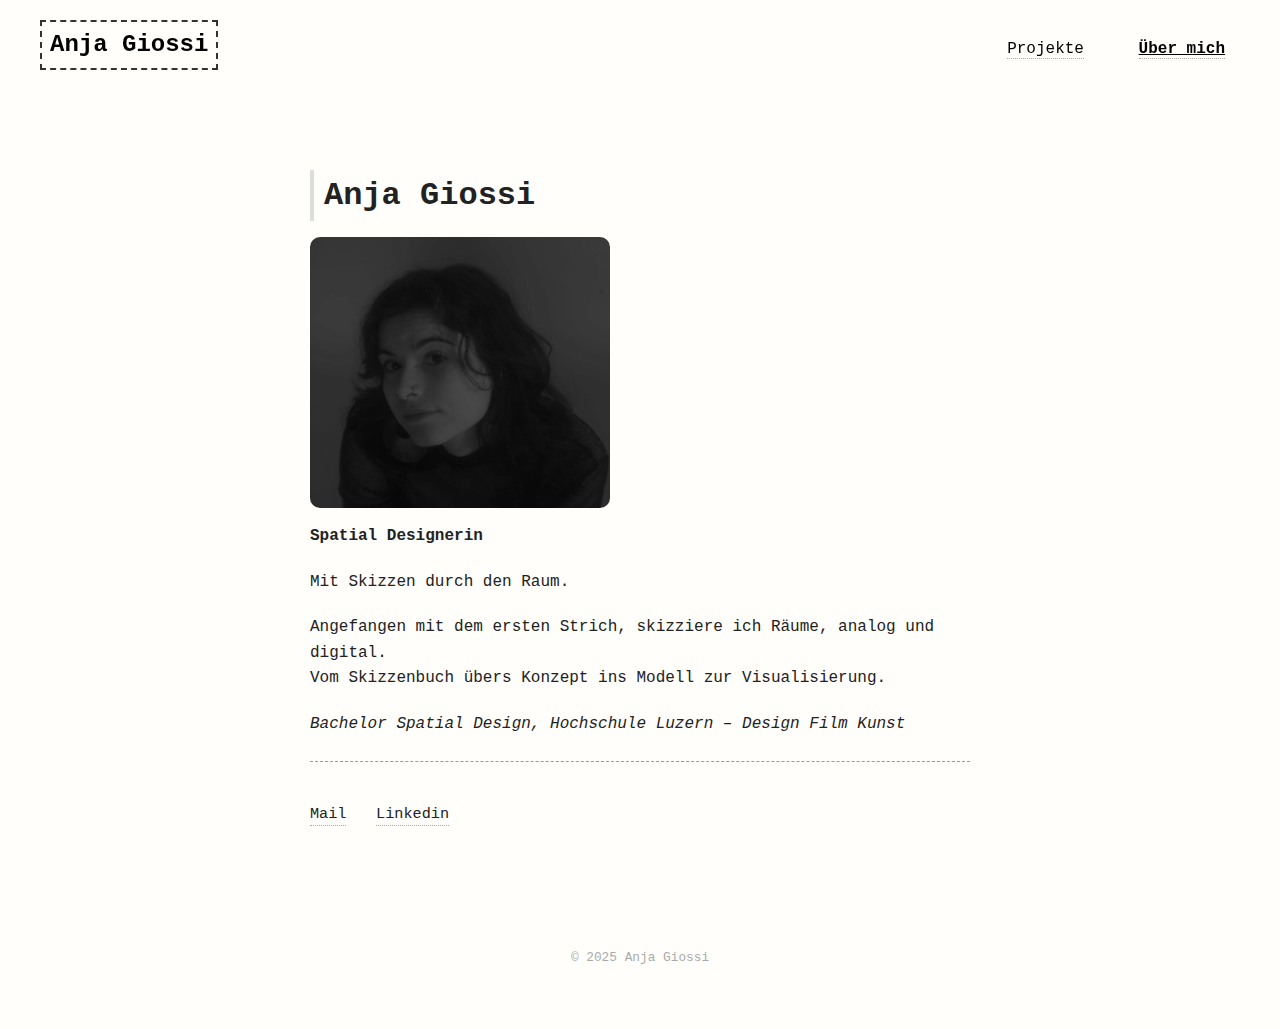
<file: ueber-mich.html>
<!DOCTYPE html>
<html lang="de">
<head>
  <meta charset="UTF-8" />
  <meta name="viewport" content="width=device-width, initial-scale=1.0" />
  <title>Über mich – Anja Giossi</title>
  <link rel="stylesheet" href="style.css" />
   <script src="main.js?v=1" defer></script>
</head>
<body>
  <header>
    <div class="header-container">
      <div class="logo"><a href="index.html">Anja Giossi</a></div>
      <nav aria-label="Hauptnavigation">
        <a href="projekte.html">Projekte</a>
        <a href="ueber-mich.html" class="active">Über mich</a>
      </nav>
    </div>
  </header>

  <main>
    <section id="about" class="projekt-einzeln">
      <!-- Titel -->
      <h1>Anja Giossi</h1>

      <!-- Portrait (bleibt klein/graziler) -->
      <img src="Portrait.jpg" alt="Portrait von Anja Giossi" class="portrait" />

      <!-- Rolle -->
      <p><strong>Spatial Designerin</strong></p>

      <!-- Text (in gleicher Reihenfolge wie zuvor) -->
      <p>Mit Skizzen durch den Raum.</p>
      <p class="about-lead">
  <span>Angefangen mit dem ersten Strich, skizziere ich Räume, analog und digital.</span>
  <span>Vom Skizzenbuch übers Konzept ins Modell zur Visualisierung.</span>
</p>

        <p><em>Bachelor Spatial Design, Hochschule Luzern – Design Film Kunst</em></p>

      <div class="detail-separator" aria-hidden="true"></div>

<nav class="kontakt-links" aria-label="Kontakt">
  <a href="mailto:anjagiossi@hotmail.com">Mail</a>
  <a href="https://www.linkedin.com/in/anja-giossi-1b30a621b" target="_blank" rel="noopener">Linkedin</a>
</nav>
    </section>
  </main>

  <footer>
    <p>&copy; 2025 Anja Giossi</p>
  </footer>
</body>
</html>
</file>
<file: style.css>
html {
  scroll-behavior: smooth;
}

* {
  margin: 0;
  padding: 0;
  box-sizing: border-box;
}

body {
  font-family: 'Courier New', monospace;
  background: #fffefb;
  color: #222;
  line-height: 1.6;
  padding: 40px;
}

header {
  position: fixed;      /* fixiert oben */
  top: 0;
  left: 0;
  width: 100%;
  z-index: 1000;        /* immer oben */
}

.header-container {
  display: flex;
  justify-content: space-between;
  align-items: center;
  padding: 20px 40px;
}

.header-container .logo a {
  text-decoration: none;
  font-size: 1.5rem;
  color: #000;
}

.header-container nav a {
  margin-left: 30px;
  text-decoration: none;
  color: #000;
  font-size: 1rem;
}

.header-container nav a:hover {
  opacity: 0.7;
}

nav a.active {
  text-decoration: underline;
  font-weight: bold;
}

.logo {
  font-weight: bold;
  font-size: 1.2rem;
  border: 2px dashed #333;
  padding: 4px 8px;
  display: inline-block;
}

.logo a {
  text-decoration: none;
  color: inherit;
}

nav {
  margin-top: 10px;
}

nav a {
  text-decoration: none;
  color: #555;
  margin-right: 15px;
  font-size: 0.9rem;
  border-bottom: 1px dotted #aaa;
}

main {
  margin-top: 100px;
  max-width: 700px;
  margin-left: auto;
  margin-right: auto;
}

section {
  margin-bottom: 60px;
}

h1, h2, h3 {
  font-family: 'Courier New', monospace;
  border-left: 4px solid #ddd;
  padding-left: 10px;
  margin-bottom: 10px;
}

.projekt {
  margin-bottom: 30px;
  padding-left: 10px;
  border-left: 1px dashed #999;
}

.projekt-datum {
  font-size: 0.9rem;
  color: #555;
  margin-top: 10px;
  margin-bottom: 0;
}

a {
  color: #222;
}

footer {
  text-align: center;
  font-size: 0.8rem;
  color: #aaa;
  margin-top: 60px;
}

#hero {
  height: 100vh;
  display: flex;
  align-items: center;
  justify-content: center;
  overflow: hidden;
  position: relative;
}

#hero video,
#hero img {
  width: 100%;
  height: 100%;
  object-fit: cover;
}

.portrait {
  max-width: 300px;
  width: 100%;
  border-radius: 10px;
  display: block;
  margin: 1rem 0;
}

.projekt-grid {
  display: grid;
  grid-template-columns: repeat(auto-fit, minmax(300px, 1fr));
  gap: 40px;
  margin-top: 40px;
}

.projekt-grid img {
  width: 100%;
  height: auto;
  display: block;
  object-fit: cover;
  border-radius: 8px;
}

.projekt-einzeln {
  max-width: 900px;
  margin: 80px auto;
  padding: 0 20px;
   margin-bottom: 8px; /* Abstand zwischen Titel und Bild */
}

.projektbild {
  width: 100%;
  margin: 40px 0;
  border-radius: 8px;
}

.zurueck {
  text-align: center;
  margin-top: 60px;
}

.zurueck a {
  text-decoration: none;
  color: inherit;
  font-size: 0.9rem;
  opacity: 0.6;
}

.projekte-titel {
  text-align: center;
  font-size: 3rem;
  margin-bottom: 40px;
  /* Kein sticky, bleibt einfach oben auf der Seite */
}

/* Projektseite: Container für Projekte */
.projekt-container {
  display: grid;
  grid-template-columns: repeat(3, minmax(280px, 1fr)); /* min 280px, max so breit wie möglich */
  gap: 40px; /* Abstand zwischen Projekten */
  padding: 0 40px 40px;
}

/* Responsiv für kleinere Bildschirme */
@media (max-width: 1000px) {
  .projekt-container {
    grid-template-columns: repeat(2, 1fr); /* 2 Spalten bei mittleren Bildschirmen */
  }
}

@media (max-width: 650px) {
  .projekt-container {
    grid-template-columns: 1fr; /* 1 Spalte auf Handys */
  }
}

.projekt {
  background-color: rgba(255, 255, 255, 0.8);
  padding: 20px;
  border-radius: 10px;
  transition: transform 0.3s;
}

.projekt:hover {
  transform: scale(1.02);
}

.projekt img {
  width: 100%;
  height: auto;
  display: block;
  margin-bottom: 10px;
  object-fit: cover;
}

.projekt a {
  text-decoration: none;
  color: inherit;
}

.projekt a:hover h2 {
  text-decoration: underline;
}

.seiten-titel {
  font-family: 'Courier New', monospace;
  border-left: 4px solid #ddd;  /* linker Rahmen wie auf Über mich */
  padding-left: 10px;           /* Abstand zwischen Rahmen und Text */
  margin: 100px 0 40px 0;       /* oben: 100px passend zum Header, unten: 40px */
  font-size: 2.5rem;            /* gleiche Größe wie Über mich (falls kleiner als .projekte-titel) */
  color: #222;
}

p {
  margin-bottom: 20px; /* Abstand nach jedem Absatz */
}

.bild-container {
  position: relative;
  width: 100%;
  aspect-ratio: 4 / 3; /* z. B. 4:3 Verhältnis */
  overflow: hidden;
}

.bild-container img {
  width: 100%;
  height: 100%;
  object-fit: cover;
  border-radius: 8px;
  display: block;
}

.bild-container .skizze {
  position: absolute;
  top: 0;
  left: 0;
  transition: opacity 0.3s ease;
  z-index: 2; /* Skizze liegt oben */
}

.bild-container:hover .skizze {
  opacity: 0; /* Skizze verschwindet beim Hover */
}

/* Hero-Bild im Projekt */
.bild-container.hero-container {
   width: 100%;          /* volle Breite des Textbereichs */
  height: auto;         /* Höhe automatisch nach Bild */
  margin-bottom: 0;     /* Abstand zum Datum minimal */
}

.bild-container.hero-container img {
  width: 100%;          /* passt sich der Breite an */
  height: auto;         /* proportional */
  object-fit: contain;  /* kein Abschneiden */
  border-radius: 16px;  /* falls du runde Ecken willst */
  display: block;       /* entfernt kleine Abstände unter Bildern */
}

/* Projekt Detailseite */

.projekt-einzeln {
  max-width: 1000px;   /* breiter als Über-mich-Seite, damit Bilder wirken */
  margin: 120px auto;  /* Abstand unter Header */
  padding: 0 20px;
}

.projektbild {
  width: 100%;
  border-radius: 8px;
  margin-top: 0;
  margin-bottom: 10px;
}

.projektbild.hero {
 margin-top: 0;       /* kein Abstand nach oben */
  margin-bottom: 10px; /* nur kleiner Abstand nach unten */
  border-radius: 0;    /* hero vollflächig wirken lassen */
}

.hero-datum {
  font-family: 'Courier New', monospace;
  font-size: 0.9rem;
  color: #555;
   margin-top: 0; /* entfernt extra Abstand oben */
  margin-bottom: 2rem; /* Abstand zum nächsten Abschnitt */
  text-align: left;
  /* border-left: 1px dashed #999;
  padding-left: 10px; */
  display: inline-block;
}

.zurueck {
  text-align: center;
  margin-top: 60px;
}

.zurueck a {
  text-decoration: none;
  color: inherit;
  font-size: 0.9rem;
  opacity: 0.6;
}


/* Lightbox Overlay */
.lightbox {
  display: none;              /* Unsichtbar am Anfang */
  position: fixed;
  z-index: 2000;              /* über allem */
  left: 0;
  top: 0;
  width: 100%;
  height: 100%;
  overflow: auto;
  background-color: rgba(0,0,0,0.8); /* dunkler Hintergrund */
  justify-content: center;
  align-items: center;
}

/* Bild in der Lightbox */
.lightbox-content {
  max-width: 90%;
  max-height: 90%;
  margin: auto;
  display: block;
  border-radius: 10px;
}

/* Schließen-Button */
.lightbox .close {
  position: absolute;
  top: 20px;
  right: 40px;
  color: white;
  font-size: 40px;
  font-weight: bold;
  cursor: pointer;
}

/* Mehrere Bilder durchklicken */
.galerie-beschreibung {
  font-weight: bold;
  margin-top: 40px;  /* Abstand nach vorherigem Text / Galerie */
  margin-bottom: 10px; /* Abstand zur Bilderreihe */
}

#lightbox {
  display: none;
  position: fixed;
  z-index: 2000;
  left: 0;
  top: 0;
  width: 100%;
  height: 100%;
  background: rgba(0,0,0,0.9);
  justify-content: center;
  align-items: center;
}

#lightbox-img {
  max-width: 90%;
  max-height: 80%;
  border-radius: 10px;
}

.close {
  position: absolute;
  top: 20px;
  right: 40px;
  color: white;
  font-size: 3rem;
  cursor: pointer;
}

.nav span {
  position: absolute;
  top: 50%;
  color: white;
  font-size: 3rem;
  cursor: pointer;
  user-select: none;
  padding: 10px;
}

.nav .prev {
  left: 20px;
}

.nav .next {
  right: 20px;
}

.projekt-video {
  margin-top: 20px; /* Abstand zu vorherigen Inhalten */
}

.projekt-container {
  max-width: 900px; /* gleiche Breite wie der Text */
  margin: 0 auto;   /* zentriert auf der Seite */
  padding: 0 20px;  /* etwas Abstand zum Rand */
}



/* Für alle Bilderreihen */
.bilder-reihe, .bilder-galerie, .bilder-grid {
  display: flex;
  gap: 10px;
  margin-bottom: 20px;
}

.bilder-reihe img, .bilder-galerie img, .bilder-grid img {
  flex: 1;
  max-height: 300px; /* passt sich Textbereich an */
  width: auto;
  object-fit: cover;
  border-radius: 8px; /* gleiche Rundung wie bei anderen Bildern */
}

/* Wenn du die volle Breite aufteilen willst */
.bilder-galerie img, .bilder-grid img {
  flex: 1; /* Bilder teilen sich den Platz gleichmäßig */
}

/* Kontakt Links ueber-mich */
.kontakt-links {
  margin-top: 40px; /* Abstand nach dem Text */
  text-align: left; /* linksbündig wie dein Text */
}

.kontakt-links hr {
  border: none;
  border-top: 1px dashed #999; /* gestrichelte Linie */
  margin-bottom: 15px; /* Abstand zu den Links */
}

.kontakt-links a {
  text-decoration: none;
  color: #222;
  margin-right: 20px;
  font-family: 'Courier New', monospace;
  font-size: 0.95rem;
  border-bottom: 1px dotted #aaa; /* wie bei Projekten */
  padding-bottom: 2px;
}

.kontakt-links a:hover {
  opacity: 0.7;
  border-bottom-color: #222; /* beim Hover etwas dunkler */
}

.detail-separator {
  border-top: 1px dashed #999; /* gleiche Farbe und Stil wie bei den anderen Linien */
  margin: 24px 0;              /* Abstand ober- und unterhalb der Linie */
  width: 100%;                 /* volle Breite des Containers */
}

/* Versuch Projektseite */

.bilder-galerie-full .bild-container img {
   width: 100%;        /* passt Bild an Containerbreite an */
  height: auto;       /* Hochformat bleibt vollständig */
  border-radius: 12px;
  cursor: pointer;
  object-fit: contain;  /* bleibt für kleine Vorschaubilder */
}

.bilder-galerie-full img {
  width: 100%;
  height: auto;
  max-width: 1200px;
  border-radius: 12px;
  cursor: pointer;
  object-fit: contain; /* Hochformat bleibt sichtbar */
}

/* Grundstil für beide Lightboxes */
.lightbox {
  display: none; /* unsichtbar, bis aktiviert */
  position: fixed;
  top: 0;
  left: 0;
  width: 100%;
  height: 100%;
  background: rgba(0,0,0,0.6);
  justify-content: center;
  align-items: center;
  z-index: 1000;
}

/* Bildcontainer als zentriertes Popup */
.lightbox img {
  max-width: 80%;
  max-height: 80%;
  width: auto;
  height: auto;
  border-radius: 8px;
  object-fit: contain;
}

/* Galerie-Lightbox */
#galerie-lightbox img {
  max-width: 80%;
  max-height: 80%;
  width: auto;        /* proportional skalieren */
  height: auto;
  border-radius: 12px;
  object-fit: contain; /* hochformatige Bilder werden komplett angezeigt */
}

/* Close-Button */
.lightbox .close {
  position: absolute;
  top: 20px;
  right: 30px;
  font-size: 2rem;
  color: white;
  cursor: pointer;
}

/* Navigation für Galerie */
.lightbox .nav span {
  position: absolute;
  top: 50%;
  font-size: 2rem;
  color: white;
  cursor: pointer;
  user-select: none;
  padding: 0;               /* Kein Padding mehr */
  background: none;          /* Kein Hintergrund */
  border-radius: 0;          /* Keine Abrundung */
  transform: translateY(-50%);
  transition: opacity 0.2s;
}

.lightbox .nav span:hover {
  opacity: 0.7;             /* leichter Hover-Effekt */
}

.lightbox .nav .prev { left: 20px; }
.lightbox .nav .next { right: 20px; }

/* Optional: Hover-Effekt, damit man sieht, dass es klickbar ist */
.bild-container img:hover {
  opacity: 0.9;
  cursor: pointer;
}

.hero-container {
margin-bottom: 0; /* Abstand zwischen Bild und Datum */
  border-radius: 12px; /* runde Ecken für das Hero-Bild */
  overflow: hidden;
}

.hero-container img {
  width: 100%;
  height: auto; /* Hochformatbilder werden nicht abgeschnitten */
  object-fit: cover; /* Bild füllt den Container und behält Proportionen */
  display: block;
}

.hero-datum {
  font-family: 'Courier New', monospace;
  font-size: 0.9rem;
  color: #555;
  margin: 0 0 30px 0;  /* direkt unter Bild, dann Abstand nach unten */
  text-align: left;
  /* border-left: 1px dashed #999;
  padding-left: 10px; */
  display: inline-block;
}

/* Hero Lightbox (falls nötig) */
#hero-lightbox img {
  max-width: 80%;
  max-height: 80%;
  width: auto;
  height: auto;
  border-radius: 12px;
  object-fit: contain;
}

/* Landing Page */
body.no-scroll {
  overflow: hidden; /* scrollen nur auf Landing-Page deaktiviert */
}


.landing-container {
  display: flex;
  flex-direction: column;
  justify-content: center; /* vertikale Mitte */
  align-items: center;     /* horizontale Mitte */
  height: 100vh;
  text-align: center;
}

.name {
  font-size: 5rem;
  margin: 0;
  opacity: 0;
  transform: translateY(-20px);
  animation: fadeInUp 1s ease forwards;
}

.link-dezent {
  margin-top: 1rem;
  font-size: 1rem;
  color: #555;
  text-decoration: none;
  opacity: 0;
  transform: translateY(-10px);
  animation: fadeInUp 1s ease forwards 0.5s; /* verzögert einblenden */
}

@keyframes fadeInUp {
  to {
    opacity: 1;
    transform: translateY(0);
  }
}

.landing-name {
  font-size: 4rem; /* sehr groß */
  margin: 0;
}

.landing-subtitle {
  font-size: 1.5rem;
  margin: 0.5rem 0 2rem 0;
  font-weight: normal;
  color: #555; /* dezenter Untertitel */
}

.landing-link {
  font-size: 1rem;
  color: #000;
  text-decoration: none;
  border-bottom: 1px solid #000;
  padding-bottom: 2px;
  transition: color 0.3s, border-color 0.3s;
}

.landing-link:hover {
  color: #ff4f00; /* Akzentfarbe */
  border-color: #ff4f00;
}

/*Projekt einzeln*/
/* Projekt einzeln */
.projekt-einzeln {
  max-width: 1100px;       /* Gesamte Breite für Bilder und Texte */
  margin: 120px auto;      /* Abstand unter Header, mittig auf der Seite */
  padding: 0 20px;
  text-align: left;
}

.projekt-einzeln h1,
.projekt-einzeln h2,
.projekt-einzeln p {
  text-align: left;        /* alles linksbündig */
  max-width: 70ch;         /* bessere Lesbarkeit der Fließtexte */
}

.projektbild {
  width: 100%;
  border-radius: 12px;
  margin-top: 0;
  margin-bottom: 10px;
}

.hero-datum {
  font-family: 'Courier New', monospace;
  font-size: 0.9rem;
  color: #555;
  margin: 0 0 30px 0;
  text-align: left;
  display: inline-block;
}

.galerie-beschreibung {
  font-weight: bold;
  margin-top: 30px;
  margin-bottom: 10px;
  text-align: left;
}

.bilder-galerie-full {
  display: flex;
  gap: 10px;
  margin-top: 0;
  margin-bottom: 20px; /* << Abstand reduziert */
  overflow-x: auto;
}

.bilder-galerie-full .bild-container img {
  border-radius: 12px;
  cursor: pointer;
  object-fit: contain;
}

.projekt-einzeln .zurueck {
  text-align: center;      /* Zurück-Pfeil mittig */
  margin-top: 40px;
}

footer {
  text-align: center;      /* Footer mittig */
}

/* Landing Page volle Mitte */
body.landing-page.no-scroll {
  height: 100vh;       /* ganze Höhe */
  overflow: hidden;    /* kein Scrollen */
  margin: 0;
}

.landing {
  height: 100%;
  display: flex;
  align-items: center;    /* vertikal Mitte */
  justify-content: center;/* horizontal Mitte */
  text-align: center;     /* Texte zentriert */
}

.landing-container {
  max-width: 90%;
}

/* Name + Animation + Cursor */
.landing-name {
  font-family: 'Courier New', monospace;
  font-size: clamp(3rem, 8vw, 5rem);
  margin: 0;
  opacity: 0;
  transform: translateY(-8px);
  animation: fadeInUp 700ms ease forwards;
  position: relative;
  display: inline-block;
}

.landing-name::after {
  content: "";
  display: inline-block;
  width: 0;
  height: 1.05em;
  border-right: 2px solid #222;
  margin-left: 6px;
  vertical-align: -0.15em;
  animation: caretBlink 1s steps(1) infinite;
}

@keyframes caretBlink { 50% { border-right-color: transparent; } }

.landing-subtitle {
  font-size: clamp(1rem, 2.2vw, 1.4rem);
  color: #555;
  margin: 0.5rem 0 2rem 0;
  opacity: 0;
  transform: translateY(-6px);
  animation: fadeInUp 700ms ease forwards 150ms;
}

.landing-link {
  font-size: 1rem;
  text-decoration: none;
  color: #000;
  border-bottom: 1px dashed #222;
  padding-bottom: 2px;
  opacity: 0;
  transform: translateY(-4px);
  animation: fadeInUp 700ms ease forwards 300ms;
  transition: opacity 0.25s;
}

.landing-link:hover { opacity: 0.6; }

.landing-actions {
  display: inline-flex;
  gap: 1.25rem;
  justify-content: center; /* zentriert, weil die Landing mittig ist */
  align-items: baseline;
}

.landing-actions .cta-primary {
  text-decoration: none;
  border-bottom: 1px solid #000;   /* klarer, stärker */
  color: #000;
  padding-bottom: 2px;
}

.landing-actions .cta-secondary {
  text-decoration: none;
  border-bottom: 1px dotted #222;  /* dezenter, skizzenhaft */
  color: #222;
  opacity: 0.85;
}

.landing-actions a:focus {
  outline: 2px dashed #222;        /* skizzenhafter Fokus */
  outline-offset: 3px;
}

/* Landing – vertikale Links, klarer Hover/Fokus */
.landing-actions{
  display: inline-flex;
  flex-direction: column;   /* untereinander */
  gap: 0.8rem;
  align-items: center;      /* zentriert in der Mitte des Screens */
  margin-top: 0.25rem;
}

/* Basis: größere Klickflächen, skizzenhafte Unterstreichung */
.landing-actions a{
  display: inline-block;
  font-family: 'Courier New', monospace;
  font-size: 1rem;
  color: #000;
  text-decoration: none;
  padding: 6px 2px;         /* bessere Hit-Area */
  border-bottom: 1px dotted #222;
  transition: transform .15s ease, color .15s ease, border-color .15s ease, opacity .15s ease, background-color .15s ease;
  outline: none;
}

/* Primärer Call-to-Action optisch etwas stärker */
.landing-actions .cta-primary{
  border-bottom-style: solid;
}

/* Hover: klarer Hinweis (Farbe + leichte Bewegung) */
@media (hover:hover){
  .landing-actions .cta-primary:hover{
    color: #ff4f00;
    border-color: #ff4f00;
    transform: translateX(3px);    /* „Pfeil bewegt sich“ Gefühl */
    background-color: rgba(0,0,0,0.04);
  }
  .landing-actions .cta-secondary:hover{
    color: #000;
    border-color: #000;
    transform: translateX(2px);
    opacity: 0.85;
    background-color: rgba(0,0,0,0.03);
  }
}

/* Tastatur-Fokus gut sichtbar (skizzenhaft) */
.landing-actions a:focus-visible{
  outline: 2px dashed #222;
  outline-offset: 3px;
}

/* dezentes Fade-in wie beim Titel/Untertitel */
.landing-actions .cta-primary{
  opacity: 0; transform: translateY(-4px);
  animation: fadeInUp 700ms ease forwards 300ms;
}
.landing-actions .cta-secondary{
  opacity: 0; transform: translateY(-2px);
  animation: fadeInUp 700ms ease forwards 450ms;
}

/* Name als Link – minimal, aber klar klickbar */
.landing-name-link{
  color: #000;
  text-decoration: none;
  border-bottom: 1px dotted transparent; /* im Normalzustand unsichtbar */
  padding-bottom: 2px;
  display: inline-block;                 /* für kleine Bewegungen beim Hover */
  transition: transform .15s ease, border-color .15s ease, color .15s ease;
  outline: none;
  cursor: pointer;
}

@media (hover:hover){
  .landing-name-link:hover{
    border-bottom-color: #000;           /* skizzenhafter Unterstrich */
    transform: translateX(2px);          /* ganz leichte Bewegung */
  }
}

.landing-name-link:focus-visible{
  outline: 2px dashed #222;              /* skizzenhafter Fokusrahmen */
  outline-offset: 4px;
}

/* 1) bisherigen Caret an .landing-name deaktivieren (falls vorhanden) */
.landing-name::after { content: none !important; }

/* 2) Name als Link: keine Border-Underline mehr */
.landing-name-link{
  color: #000;
  text-decoration: none;            /* Standard: sauber, ohne Unterlinie */
  padding-bottom: 0;                /* keine extra Höhe */
  display: inline-block;
  position: relative;               /* Anker für den Caret */
  transition: transform .15s ease, color .15s ease;
}

/* Unterline nur bei Hover/Fokus – verursacht KEIN Layout-Shift */
@media (hover:hover){
  .landing-name-link:hover{
    text-decoration: underline dotted;
    text-underline-offset: 4px;
    transform: translateX(2px);
  }
}
.landing-name-link:focus-visible{
  outline: 2px dashed #222;
  outline-offset: 4px;
  text-decoration: underline dotted;       /* auch per Tastatur sichtbar */
  text-underline-offset: 4px;
}

/* 3) Caret absolut neben den Text setzen (nimmt keinen Platz ein) */
.landing-name-link::after{
  content: "";
  position: absolute;
  left: 100%;                     /* direkt hinter dem Text */
  top: 0.08em;                    /* leicht nach unten, optisch mittig */
  height: 1em;                    /* orientiert an der Zeilenhöhe */
  width: 2px;
  margin-left: 3px;               /* << enger an den Text ran */
  background: #222;
  animation: caretBlink 1s steps(1) infinite;
}

/* falls caretBlink noch nicht existiert */
@keyframes caretBlink { 50% { opacity: 0; } }

/* Nur EINE Unterstreichung am Namen: text-decoration */
/* Alte Border-/Shadow-Unterstreichungen vollständig aus! */
.landing-name-link,
.landing-name-link:hover,
.landing-name-link:focus-visible{
  border: 0 !important;
  border-bottom: 0 !important;
  box-shadow: none !important;
}

/* Normalzustand: kein Unterstrich */
.landing-name-link{
  color: #000;
  text-decoration: none;
  position: relative;     /* für den Caret */
  display: inline-block;
  transition: transform .15s ease, color .15s ease, text-decoration-color .15s ease;
}

/* Hover: dezenter, punktierter Unterstrich ohne Layout-Shift */
@media (hover:hover){
  .landing-name-link:hover{
    text-decoration-line: underline;
    text-decoration-style: dotted;
    text-decoration-thickness: 1px;   /* fein */
    text-underline-offset: 4px;       /* etwas Luft */
    transform: translateX(2px);
  }
}

/* Tastaturfokus: sichtbar + gleiche Unterstreichung */
.landing-name-link:focus-visible{
  outline: 2px dashed #222;
  outline-offset: 4px;
  text-decoration-line: underline;
  text-decoration-style: dotted;
  text-decoration-thickness: 1px;
  text-underline-offset: 4px;
}

/* Caret dicht am Text, ohne Layout zu verschieben */
.landing-name::after { content: none !important; } /* alten Caret entfernen, falls noch aktiv */
.landing-name-link::after{
  content: "";
  position: absolute;
  left: 100%;
  top: 0.08em;
  height: 1em;
  width: 2px;
  margin-left: 3px;      /* Nähe zum Text; bei Bedarf 2px setzen */
  background: #222;
  animation: caretBlink 1s steps(1) infinite;
}
@keyframes caretBlink { 50% { opacity: 0; } }

/* Karten-Link als Block: Titel + Bild + Datum klickbar */
.projekt-link { display:block; text-decoration:none; color:inherit; }

/* Titel über dem Bild, mit deinem vorhandenen h2-Stil kompatibel */
.projekt-titel{
  margin: 0 0 10px 0;
}

/* Bildcontainer für Overlay (du hast die Basis schon – hier nur sichergestellt) */
.projekt-figure .bild-container,
.projekt .bild-container{
  position: relative;
  width: 100%;
  aspect-ratio: 4 / 3;
  overflow: hidden;
  border-radius: 12px;
}

/* Skizze oben, Farbe unten */
.bild-container .skizze{
  position: absolute;
  inset: 0;
  z-index: 2;
  transition: opacity .3s ease;
  width:100%; height:100%; object-fit: cover; display:block;
}
.bild-container .render{
  width:100%; height:100%; object-fit: cover; display:block;
}

/* Hover: Skizze ausblenden -> Farbe sichtbar */
@media (hover:hover){
  .projekt-link:hover .bild-container .skizze{ opacity: 0; }
}
/* Touch: beim Tippen wird trotzdem das Ziel geöffnet – kein Effekt nötig */

/* Datum unter dem Bild, ohne zusätzlichen Rand */
.projekt-datum{
  margin: 10px 0 0 0;
}

.projekt-container .bild-container{
  position: relative;
  width: 100%;
  aspect-ratio: 4 / 3;
  overflow: hidden;
  border-radius: 12px;
}
.projekt-container .bild-container img{
  width: 100%; height: 100%;
  object-fit: cover;
  display: block;
}
.projekt-container .bild-container .skizze{
  position: absolute;
  inset: 0;
  z-index: 2;
  transition: opacity .3s ease;
  }

  .projekt-link{
  display: block;
  text-decoration: none;
  color: inherit;
}
.projekt-titel{
  margin: 0 0 10px 0; /* etwas Luft zum Bild */
}
.projekt-datum{
  margin: 10px 0 0 0; /* nah am Bild, wie gewünscht */
}

/* header Fixed behalten + dynamische Abstände */
/* === Dynamische Header-Höhe für Abstände & Anker-Jumps === */
:root { --header-h: 80px; }                /* Fallback, wird per JS überschrieben */

html { scroll-padding-top: var(--header-h); } /* #anker landen nicht unter dem Header */

/* Globaler Inhalts-Offset statt fixer 100px */
main { margin-top: calc(var(--header-h) + 12px) !important; }

/* Projekt-Detailseiten dürfen etwas mehr Luft oben haben */
.projekt-einzeln { margin-top: calc(var(--header-h) + 40px); }

/* Landing soll exakt mittig bleiben (kein Offset) */
body.landing-page main { margin-top: 0 !important; }

/* Optional: dezenter Schatten erst NACH Scroll (bleibt dein Look) */
.header--scrolled {
  background: #fffefb;
  box-shadow: 0 2px 8px rgba(0,0,0,.06);
}

/* === Projekt-Detailseiten: Bilder wie "Containerinseli" =================== */

/* Hero: volle Breite, niemals croppen */
.projekt-einzeln .bild-container.hero-container{
  aspect-ratio: auto;            /* überschreibt die globale 4/3-Vorgabe */
  width: 100%;
  height: auto;
  overflow: hidden;
  border-radius: 12px;
}
.projekt-einzeln .bild-container.hero-container img{
  width: 100%;
  height: auto;
  object-fit: contain !important; /* niemals abschneiden */
  display: block;
  border-radius: 12px;
}

/* Galerie: grid, keine erzwungene Höhe/Ratio -> Hochformat wird vollständig gezeigt */
.projekt-einzeln .bilder-galerie-full{
  display: grid;
  grid-template-columns: 1fr;
  gap: 10px;
  margin-top: 0;
  margin-bottom: 20px;            /* kompakter Abschluss */
}
@media (min-width: 780px){
  .projekt-einzeln .bilder-galerie-full{
    grid-template-columns: repeat(3, 1fr);
  }
}

/* Jedes Galerie-Item */
.projekt-einzeln .bilder-galerie-full .bild-container{
  aspect-ratio: auto;             /* KEIN festes 4/3 in der Galerie */
  width: 100%;
  overflow: hidden;
  border-radius: 12px;
}

/* Bilder in der Galerie: immer vollständig anzeigen (keine Beschnitte) */
.projekt-einzeln .bilder-galerie-full .bild-container img,
.projekt-einzeln .bilder-galerie-full img.galerie-img{
  width: 100% !important;
  height: auto !important;
  object-fit: contain !important; /* wichtig für Hochformat */
  display: block;
  max-height: none !important;
  border-radius: 12px;
}

/* Ältere generische Regeln überschreiben (die evtl. croppen/max-height setzen) */
.projekt-einzeln .bilder-reihe img,
.projekt-einzeln .bilder-galerie img,
.projekt-einzeln .bilder-grid img{
  width: 100% !important;
  height: auto !important;
  object-fit: contain !important;
  max-height: none !important;
  border-radius: 12px;
}

/* ===== Galerien: kein horizontales Scrollen, 3 Spalten Desktop, 1 Spalte Mobile ===== */
.bilder-galerie-full,
.bilder-reihe,
.bilder-galerie,
.bilder-grid{
  display: grid !important;
  grid-template-columns: repeat(3, 1fr);
  gap: 10px;
  overflow-x: hidden !important;  /* Scroll-Leiste aus */
  margin-top: 0;                  /* kompakt bleiben */
  margin-bottom: 20px;            /* kleiner Abschluss */
}

@media (max-width: 780px){
  .bilder-galerie-full,
  .bilder-reihe,
  .bilder-galerie,
  .bilder-grid{
    grid-template-columns: 1fr;   /* untereinander am Handy */
  }
}

/* Child-Container normalisieren (alte inline-block + Margins neutralisieren) */
.bilder-galerie-full .bild-container,
.bilder-reihe .bild-container,
.bilder-galerie .bild-container,
.bilder-grid .bild-container{
  display: block !important;
  margin: 0 !important;
}

/* Bilder vollständig zeigen (kein Cropping) – passt auch für Hochformat */
.bilder-galerie-full img,
.bilder-reihe img,
.bilder-galerie img,
.bilder-grid img{
  width: 100% !important;
  height: auto !important;
  object-fit: contain !important;
  border-radius: 12px;
}

/* Schmale Galerie-Variante in Textbreite, linksbündig */
.bilder-galerie--textbreite{
  max-width: 70ch;      /* gleiche Breite wie dein Fließtext */
  margin-right: auto;   /* links ausrichten */
}

/* 2-Spalten-Layout (Desktop), 1 Spalte mobil */
.bilder-galerie--2{
  grid-template-columns: repeat(2, 1fr);
}
@media (max-width: 780px){
  .bilder-galerie--2{
    grid-template-columns: 1fr;
  }
}

/* Wenn weniger als 3 Items drin sind → Textbreite & 2 Spalten */
.bilder-galerie-full:not(:has(.bild-container:nth-child(3))),
.bilder-reihe:not(:has(.bild-container:nth-child(3))){
  max-width: 70ch;
  margin-right: auto;
  grid-template-columns: repeat(2, 1fr);
}
@media (max-width: 780px){
  .bilder-galerie-full:not(:has(.bild-container:nth-child(3))),
  .bilder-reihe:not(:has(.bild-container:nth-child(3))){
    grid-template-columns: 1fr;
  }
}

/* Spezial-Layout: links Portrait (span 2 rows), rechts 2 Querformate untereinander */
.bilder-galerie-full.bilder-galerie--portrait-left-stack{
  display: grid !important;
  grid-template-columns: 1fr 1fr;      /* 2 Spalten */
  gap: 10px;
  align-items: stretch;
}

/* 1. Item (Portrait) über 2 Reihen ziehen + passende Fläche vorgeben */
.bilder-galerie-full.bilder-galerie--portrait-left-stack .bild-container:nth-child(1){
  grid-row: span 2;
  aspect-ratio: 2 / 3;                 /* Portrait-Fläche (Bild bleibt contain, kein Crop) */
  border-radius: 12px;
  overflow: hidden;
}

/* 2. & 3. Item (Querformate) – gestapelt rechts */
.bilder-galerie-full.bilder-galerie--portrait-left-stack .bild-container:nth-child(2),
.bilder-galerie-full.bilder-galerie--portrait-left-stack .bild-container:nth-child(3){
  aspect-ratio: 16 / 9;                /* typische Querformat-Flächen */
  border-radius: 12px;
  overflow: hidden;
}

/* Bilder vollständig anzeigen (kein Zuschneiden) */
.bilder-galerie-full.bilder-galerie--portrait-left-stack .bild-container img{
  width: 100%;
  height: 100%;
  object-fit: contain;                  /* wichtig: komplettes Bild zeigen */
  display: block;
}

/* Mobile: untereinander */
@media (max-width: 780px){
  .bilder-galerie-full.bilder-galerie--portrait-left-stack{
    grid-template-columns: 1fr;
  }
  .bilder-galerie-full.bilder-galerie--portrait-left-stack .bild-container:nth-child(1){
    grid-row: auto;                     /* kein Span mobil */
    aspect-ratio: auto;
  }
  .bilder-galerie-full.bilder-galerie--portrait-left-stack .bild-container:nth-child(2),
  .bilder-galerie-full.bilder-galerie--portrait-left-stack .bild-container:nth-child(3){
    aspect-ratio: auto;
  }
}

.about-lead span{ display:block; }
</file>
